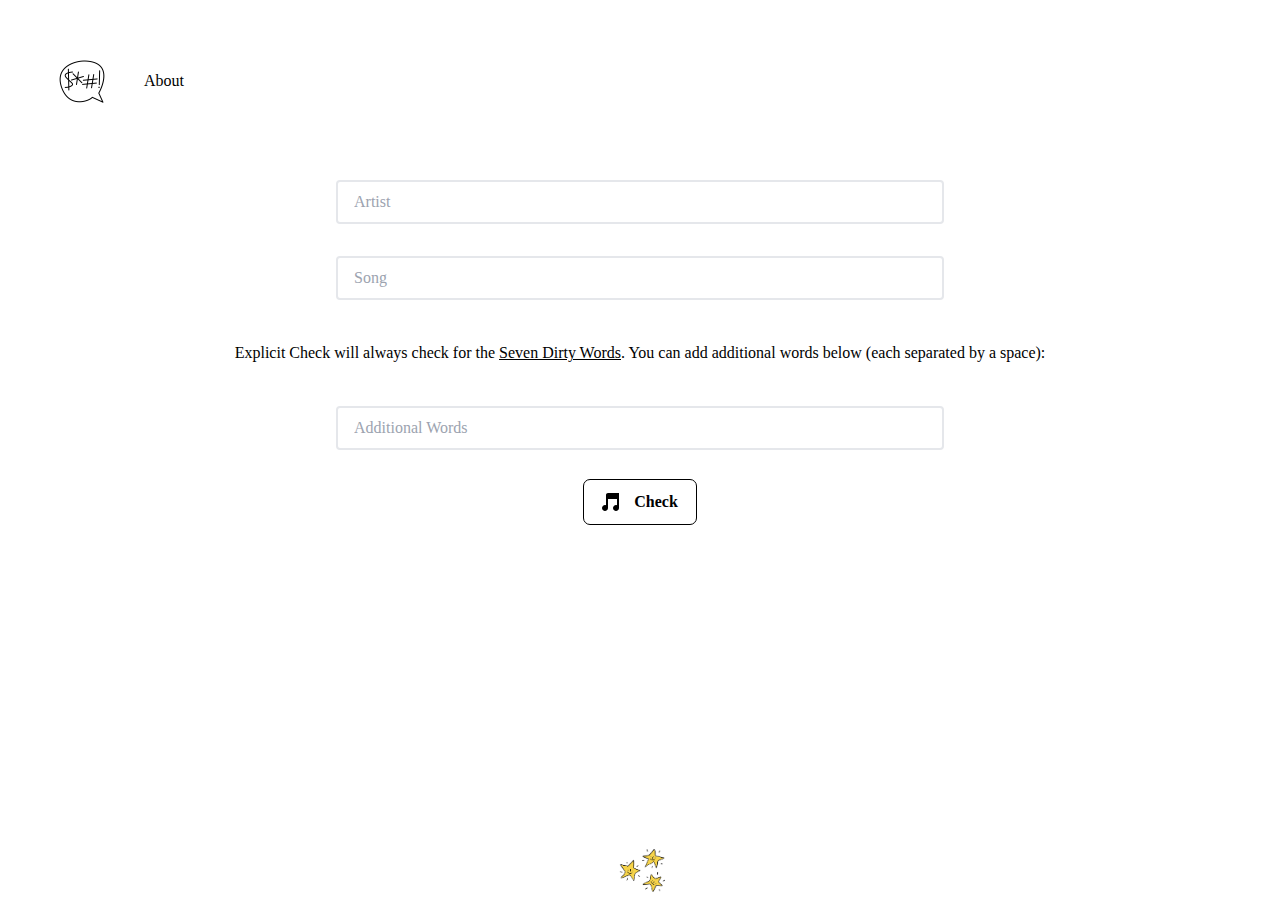
<file: index.html>
<!DOCTYPE html>
<html lang="en">
  <head>
    <meta charset="UTF-8" />
    <meta http-equiv="X-UA-Compatible" content="IE=edge" />
    <meta name="viewport" content="width=device-width, initial-scale=1.0" />
    <title>Explicit Check | Check if a song is Explicit or Clean</title>
    <link rel="stylesheet" href="styles.css" />
  </head>
  <style>
    /* header {
      background: url("data:image/svg+xml,%3Csvg width='1440' height='300' viewBox='0 0 1440 300' fill='none' xmlns='http://www.w3.org/2000/svg'%3E%3Cpath d='M1440 30L1392 49.9687C1344 70.3125 1248 109.687 1152 109.969C1056 109.687 960 70.3125 864 70.0312C768 70.3125 672 109.688 576 150C480 190.313 384 229.687 288 235.031C192 240 96 210 48 195L0 180V-5.72205e-06H48C96 -5.72205e-06 192 -5.72205e-06 288 -5.72205e-06C384 -5.72205e-06 480 -5.72205e-06 576 -5.72205e-06C672 -5.72205e-06 768 -5.72205e-06 864 -5.72205e-06C960 -5.72205e-06 1056 -5.72205e-06 1152 -5.72205e-06C1248 -5.72205e-06 1344 -5.72205e-06 1392 -5.72205e-06H1440V30Z' fill='%230069AE'/%3E%3Cpath d='M1440 256L1392 261.3C1344 267 1248 277 1152 277.3C1056 277 960 267 864 240C768 213 672 171 576 133.3C480 96 384 64 288 74.7C192 85 96 139 48 165.3L0 192V6.10352e-05H48C96 6.10352e-05 192 6.10352e-05 288 6.10352e-05C384 6.10352e-05 480 6.10352e-05 576 6.10352e-05C672 6.10352e-05 768 6.10352e-05 864 6.10352e-05C960 6.10352e-05 1056 6.10352e-05 1152 6.10352e-05C1248 6.10352e-05 1344 6.10352e-05 1392 6.10352e-05H1440V256Z' fill='url(%23paint0_linear)'/%3E%3Cpath d='M1440 253.822L1392 247.816C1344 241.357 1248 230.026 1152 205.437C1056 181.301 960 145.041 864 169.177C768 193.766 672 277.617 576 296.087C480 313.878 384 266.286 288 247.816C192 230.026 96 241.357 48 247.816L0 253.822V-8.64538e-06H48C96 -8.64538e-06 192 -8.64538e-06 288 -8.64538e-06C384 -8.64538e-06 480 -8.64538e-06 576 -8.64538e-06C672 -8.64538e-06 768 -8.64538e-06 864 -8.64538e-06C960 -8.64538e-06 1056 -8.64538e-06 1152 -8.64538e-06C1248 -8.64538e-06 1344 -8.64538e-06 1392 -8.64538e-06H1440V253.822Z' fill='url(%23paint1_linear)'/%3E%3Cdefs%3E%3ClinearGradient id='paint0_linear' x1='720' y1='277.3' x2='720' y2='6.10352e-05' gradientUnits='userSpaceOnUse'%3E%3Cstop stop-color='%23008AE7' stop-opacity='0.69'/%3E%3Cstop offset='1' stop-color='%23019AFF'/%3E%3C/linearGradient%3E%3ClinearGradient id='paint1_linear' x1='720' y1='300' x2='720' y2='0' gradientUnits='userSpaceOnUse'%3E%3Cstop stop-color='%234EAFF0' stop-opacity='0.59'/%3E%3Cstop offset='1' stop-color='%23019AFF'/%3E%3C/linearGradient%3E%3C/defs%3E%3C/svg%3E%0A");
      background-size: cover;
    } */
    /* footer {
      height: 108px;
      background: url("data:image/svg+xml,%3Csvg width='1440' height='100' viewBox='0 0 1440 100' fill='none' xmlns='http://www.w3.org/2000/svg'%3E%3Cpath d='M0 68.0468L48 61.4123C96 54.8773 192 41.4593 288 33.5825C384 25.5565 480 23.0717 576 32.2655C672 41.4593 768 62.8287 864 69.3637C960 75.9982 1056 68.0468 1152 61.4123C1248 54.8773 1344 49.4107 1392 46.8514L1440 44.1926V99.8523H1392C1344 99.8523 1248 99.8523 1152 99.8523C1056 99.8523 960 99.8523 864 99.8523C768 99.8523 672 99.8523 576 99.8523C480 99.8523 384 99.8523 288 99.8523C192 99.8523 96 99.8523 48 99.8523H0V68.0468Z' fill='url(%23paint0_linear)'/%3E%3Cpath d='M1440 56.7056L1392 47.6746C1344 38.779 1248 20.5142 1152 9.79203C1056 -1.13305 960 -4.51542 864 7.99937C768 20.5142 672 49.6026 576 58.4982C480 67.5292 384 56.7056 288 47.6746C192 38.779 96 31.3378 48 27.8539L0 24.2348V100H48C96 100 192 100 288 100C384 100 480 100 576 100C672 100 768 100 864 100C960 100 1056 100 1152 100C1248 100 1344 100 1392 100H1440V56.7056Z' fill='url(%23paint1_linear)'/%3E%3Cpath d='M1440 44.4444L1392 50C1344 55.5556 1248 66.6667 1152 74.0625C1056 81.5972 960 85.0694 864 79.618C768 73.9583 672 59.375 576 57.3958C480 55.5556 384 66.6667 288 59.2708C192 51.7361 96 26.0417 48 12.9514L0 0V100H48C96 100 192 100 288 100C384 100 480 100 576 100C672 100 768 100 864 100C960 100 1056 100 1152 100C1248 100 1344 100 1392 100H1440V44.4444Z' fill='%234AB7FF'/%3E%3Cdefs%3E%3ClinearGradient id='paint0_linear' x1='720' y1='26.3889' x2='720' y2='99.8523' gradientUnits='userSpaceOnUse'%3E%3Cstop stop-color='%230099FF' stop-opacity='0.79'/%3E%3Cstop offset='1' stop-color='%230099FF'/%3E%3C/linearGradient%3E%3ClinearGradient id='paint1_linear' x1='720' y1='0' x2='720' y2='100' gradientUnits='userSpaceOnUse'%3E%3Cstop stop-color='%230099FF' stop-opacity='0.79'/%3E%3Cstop offset='1' stop-color='%230099FF'/%3E%3C/linearGradient%3E%3C/defs%3E%3C/svg%3E%0A");
      background-size: cover;
    } */
    button {
      margin: 0 auto;
      background-color: blue;
    }
    p {
      text-align: center;
    }
    li {
      display: inline-block;
      padding-right: 25px;
    }
  </style>
  <body class="font-primary min-h-screen relative">
    <header class="w-full bg-no-repeat p-8">
      <div>
        <nav>
          <ul>
            <li>
              <a href=index.html>
                <img src="asset/img/cursing.png"
                class="inline mr-2"
                width="50"
                height="50">
              </a>
            </li>
            <li><a href=about.html>About</a></li>
          </ul>
      </nav>
    </div>
      <form class="w-full py-8 flex flex-col">
        <label for="artist" class="w-full flex justify-center items-center">
          <input
            type="text"
            id="artist"
            class="w-full md:w-1/2 px-4 py-2 my-4 rounded active:shadow-lg shadow-black border-2 focus:border-blue-600 focus:outline-none"
            placeholder="Artist"
            required
          />
        </label>
        <label for="song" class="w-full flex justify-center items-center">
          <input
            type="text"
            id="song"
            class="w-full md:w-1/2 px-4 py-2 my-4 rounded active:shadow-lg shadow-black border-2 focus:border-blue-600 focus:outline-none"
            placeholder="Song"
            required
          />
        </label>

          <!-- <input
            type="checkbox"
            id="words"
            class="w-full md:w-1/2 px-4 py-2 my-4 rounded active:shadow-lg shadow-black border-2 focus:border-blue-600 focus:outline-none"
            value="sevenDirtyWords"
            checked
          />
          <label 
          for="words">
          Seven Dirty Words
        </label> -->
        <div>
        <p>Explicit Check will always check for the 
          <a href=https://en.wikipedia.org/wiki/Seven_dirty_words><u>Seven Dirty Words</u></a>.
        You can add additional words below (each separated by a space):</p>
        </div>

        <label for="additionalWords" class="w-full flex justify-center items-center">
          <input
            type="text"
            id="additionalWords"
            class="w-full md:w-1/2 px-4 py-2 my-4 rounded active:shadow-lg shadow-black border-2 focus:border-blue-600 focus:outline-none"
            placeholder="Additional Words"
            />
        </label>

        <button
          class="px-4 py-2 my-4 bg-white rounded outline-black font-semibold active:shadow-none"
        >
          <svg
            class="inline mr-2"
            width="20"
            height="20"
            viewBox="0 0 20 20"
            fill="none"
            xmlns="http://www.w3.org/2000/svg"
          >
            <path
              d="M6 0C4.895 0 4 0.895 4 2V4V6V12.1758C3.67908 12.0608 3.3409 12.0014 3 12C2.20435 12 1.44129 12.3161 0.87868 12.8787C0.316071 13.4413 0 14.2044 0 15C0 15.7956 0.316071 16.5587 0.87868 17.1213C1.44129 17.6839 2.20435 18 3 18C3.79565 18 4.55871 17.6839 5.12132 17.1213C5.68393 16.5587 6 15.7956 6 15V6H15V12.1758C14.6791 12.0608 14.3409 12.0014 14 12C13.2044 12 12.4413 12.3161 11.8787 12.8787C11.3161 13.4413 11 14.2044 11 15C11 15.7956 11.3161 16.5587 11.8787 17.1213C12.4413 17.6839 13.2044 18 14 18C14.7956 18 15.5587 17.6839 16.1213 17.1213C16.6839 16.5587 17 15.7956 17 15V6V4V0H6Z"
              fill="black"
            />
          </svg>

          Check
        </button>
      </form>
    </header>
    <main class="p-8 pb-28 text-center">
      <script type="module" src="index.js">
       </script>
    </main>
    <footer
      class="absolute bottom-0 left-0 right-0 flex justify-center items-end"
    >
      <div class="m-2 text-white">
        <img src="asset/img/stars-cute.gif" width="50" height="50">
      </div>
    </footer>
  </body>
  
</html>
</file>
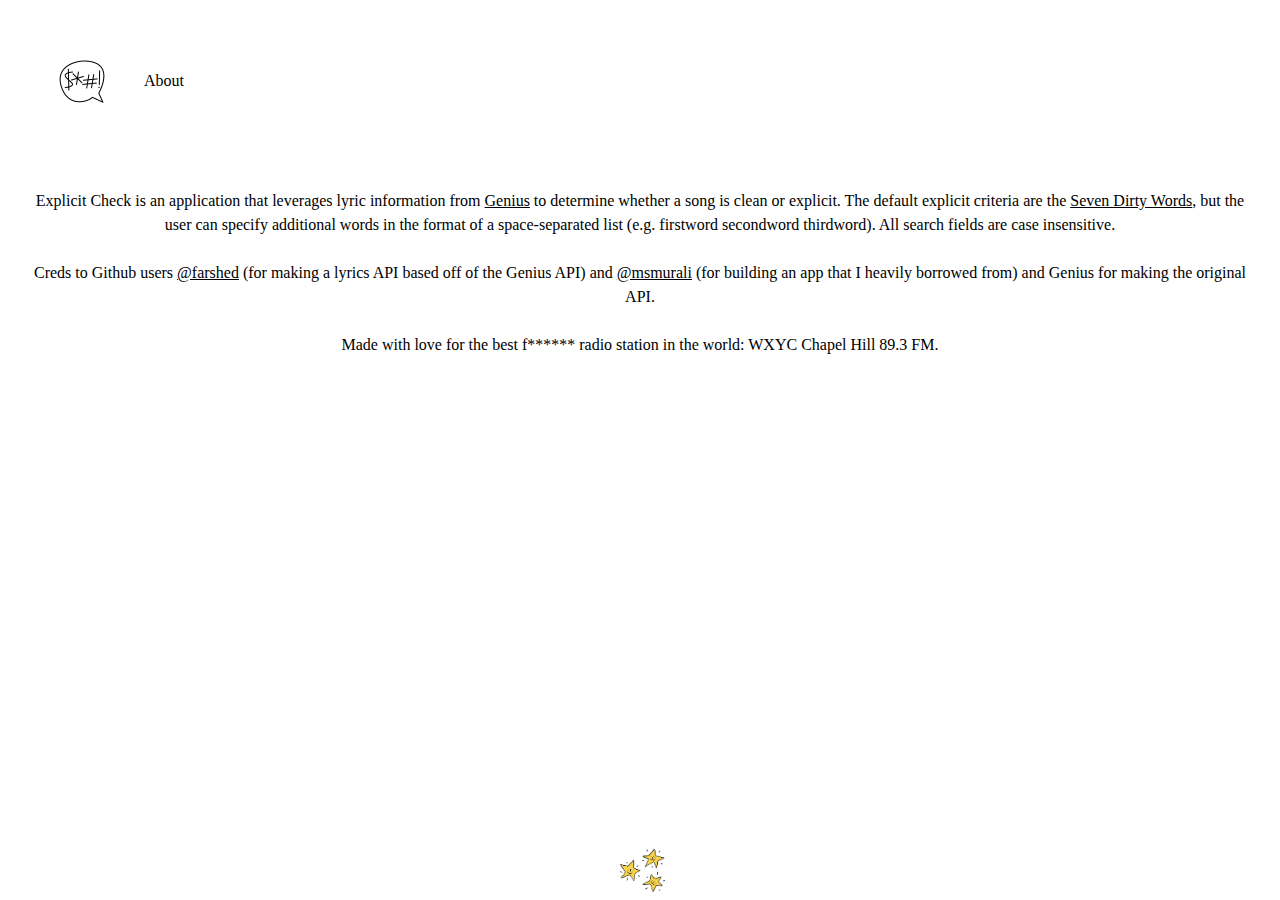
<file: about.html>
<!DOCTYPE html>
<html lang="en">
  <head>
    <meta charset="UTF-8" />
    <meta http-equiv="X-UA-Compatible" content="IE=edge" />
    <meta name="viewport" content="width=device-width, initial-scale=1.0" />
    <title>Explicit Check | Check if a song is Explicit or Clean</title>
    <link rel="stylesheet" href="./styles.css" />
  </head>
  <style>
    /* header {
      background: url("data:image/svg+xml,%3Csvg width='1440' height='300' viewBox='0 0 1440 300' fill='none' xmlns='http://www.w3.org/2000/svg'%3E%3Cpath d='M1440 30L1392 49.9687C1344 70.3125 1248 109.687 1152 109.969C1056 109.687 960 70.3125 864 70.0312C768 70.3125 672 109.688 576 150C480 190.313 384 229.687 288 235.031C192 240 96 210 48 195L0 180V-5.72205e-06H48C96 -5.72205e-06 192 -5.72205e-06 288 -5.72205e-06C384 -5.72205e-06 480 -5.72205e-06 576 -5.72205e-06C672 -5.72205e-06 768 -5.72205e-06 864 -5.72205e-06C960 -5.72205e-06 1056 -5.72205e-06 1152 -5.72205e-06C1248 -5.72205e-06 1344 -5.72205e-06 1392 -5.72205e-06H1440V30Z' fill='%230069AE'/%3E%3Cpath d='M1440 256L1392 261.3C1344 267 1248 277 1152 277.3C1056 277 960 267 864 240C768 213 672 171 576 133.3C480 96 384 64 288 74.7C192 85 96 139 48 165.3L0 192V6.10352e-05H48C96 6.10352e-05 192 6.10352e-05 288 6.10352e-05C384 6.10352e-05 480 6.10352e-05 576 6.10352e-05C672 6.10352e-05 768 6.10352e-05 864 6.10352e-05C960 6.10352e-05 1056 6.10352e-05 1152 6.10352e-05C1248 6.10352e-05 1344 6.10352e-05 1392 6.10352e-05H1440V256Z' fill='url(%23paint0_linear)'/%3E%3Cpath d='M1440 253.822L1392 247.816C1344 241.357 1248 230.026 1152 205.437C1056 181.301 960 145.041 864 169.177C768 193.766 672 277.617 576 296.087C480 313.878 384 266.286 288 247.816C192 230.026 96 241.357 48 247.816L0 253.822V-8.64538e-06H48C96 -8.64538e-06 192 -8.64538e-06 288 -8.64538e-06C384 -8.64538e-06 480 -8.64538e-06 576 -8.64538e-06C672 -8.64538e-06 768 -8.64538e-06 864 -8.64538e-06C960 -8.64538e-06 1056 -8.64538e-06 1152 -8.64538e-06C1248 -8.64538e-06 1344 -8.64538e-06 1392 -8.64538e-06H1440V253.822Z' fill='url(%23paint1_linear)'/%3E%3Cdefs%3E%3ClinearGradient id='paint0_linear' x1='720' y1='277.3' x2='720' y2='6.10352e-05' gradientUnits='userSpaceOnUse'%3E%3Cstop stop-color='%23008AE7' stop-opacity='0.69'/%3E%3Cstop offset='1' stop-color='%23019AFF'/%3E%3C/linearGradient%3E%3ClinearGradient id='paint1_linear' x1='720' y1='300' x2='720' y2='0' gradientUnits='userSpaceOnUse'%3E%3Cstop stop-color='%234EAFF0' stop-opacity='0.59'/%3E%3Cstop offset='1' stop-color='%23019AFF'/%3E%3C/linearGradient%3E%3C/defs%3E%3C/svg%3E%0A");
      background-size: cover;
    } */
    /* footer {
      height: 108px;
      background: url("data:image/svg+xml,%3Csvg width='1440' height='100' viewBox='0 0 1440 100' fill='none' xmlns='http://www.w3.org/2000/svg'%3E%3Cpath d='M0 68.0468L48 61.4123C96 54.8773 192 41.4593 288 33.5825C384 25.5565 480 23.0717 576 32.2655C672 41.4593 768 62.8287 864 69.3637C960 75.9982 1056 68.0468 1152 61.4123C1248 54.8773 1344 49.4107 1392 46.8514L1440 44.1926V99.8523H1392C1344 99.8523 1248 99.8523 1152 99.8523C1056 99.8523 960 99.8523 864 99.8523C768 99.8523 672 99.8523 576 99.8523C480 99.8523 384 99.8523 288 99.8523C192 99.8523 96 99.8523 48 99.8523H0V68.0468Z' fill='url(%23paint0_linear)'/%3E%3Cpath d='M1440 56.7056L1392 47.6746C1344 38.779 1248 20.5142 1152 9.79203C1056 -1.13305 960 -4.51542 864 7.99937C768 20.5142 672 49.6026 576 58.4982C480 67.5292 384 56.7056 288 47.6746C192 38.779 96 31.3378 48 27.8539L0 24.2348V100H48C96 100 192 100 288 100C384 100 480 100 576 100C672 100 768 100 864 100C960 100 1056 100 1152 100C1248 100 1344 100 1392 100H1440V56.7056Z' fill='url(%23paint1_linear)'/%3E%3Cpath d='M1440 44.4444L1392 50C1344 55.5556 1248 66.6667 1152 74.0625C1056 81.5972 960 85.0694 864 79.618C768 73.9583 672 59.375 576 57.3958C480 55.5556 384 66.6667 288 59.2708C192 51.7361 96 26.0417 48 12.9514L0 0V100H48C96 100 192 100 288 100C384 100 480 100 576 100C672 100 768 100 864 100C960 100 1056 100 1152 100C1248 100 1344 100 1392 100H1440V44.4444Z' fill='%234AB7FF'/%3E%3Cdefs%3E%3ClinearGradient id='paint0_linear' x1='720' y1='26.3889' x2='720' y2='99.8523' gradientUnits='userSpaceOnUse'%3E%3Cstop stop-color='%230099FF' stop-opacity='0.79'/%3E%3Cstop offset='1' stop-color='%230099FF'/%3E%3C/linearGradient%3E%3ClinearGradient id='paint1_linear' x1='720' y1='0' x2='720' y2='100' gradientUnits='userSpaceOnUse'%3E%3Cstop stop-color='%230099FF' stop-opacity='0.79'/%3E%3Cstop offset='1' stop-color='%230099FF'/%3E%3C/linearGradient%3E%3C/defs%3E%3C/svg%3E%0A");
      background-size: cover;
    } */
    button {
      margin: 0 auto;
      background-color: blue;
    }
    p {
      text-align: center;
    }
    li {
      display: inline-block;
      padding-right: 25px;
    }
  </style>
  <body class="font-primary min-h-screen relative">
    <header class="w-full bg-no-repeat p-8">
      <div>
        <nav>
          <ul>
            <li>
              <a href=index.html>
                <img src="asset/img/cursing.png"
                class="inline mr-2"
                width="50"
                height="50">
              </a>
            </li>
            <li><a href=about.html>About</a></li>
          </ul>
      </nav>
    </div>
    </header>
    <footer
      class="absolute bottom-0 left-0 right-0 flex justify-center items-end">
      <div class="m-2 text-white">
        <img src="asset/img/stars-cute.gif" width="50" height="50">
      </div>
    </footer>
  </body>
  <div>
  <p>Explicit Check is an application that leverages lyric information 
    from 
    <a href="https://genius.com"><u>Genius</u></a>
     to determine whether a song is clean or explicit. 
  The default explicit criteria are the 
  <a href=https://en.wikipedia.org/wiki/Seven_dirty_words><u>Seven Dirty Words</u></a>, 
  but the user can specify additional words 
  in the format of a space-separated list (e.g. firstword secondword thirdword).
  All search fields are case insensitive.
  <br><br>
  Creds to Github users 
  <a href="https://github.com/farshed"><u>@farshed</u></a>
   (for making a lyrics API based off of the Genius API) and 
  <a href="https://github.com/msmurali"><u>@msmurali</u></a> 
  (for building an app that I heavily borrowed from) and 
  Genius for making the original API.
  <br><br>
  Made with love for the best f****** radio station in the world: WXYC Chapel Hill 89.3 FM.
  </p>
  </div>
</html>
</file>
